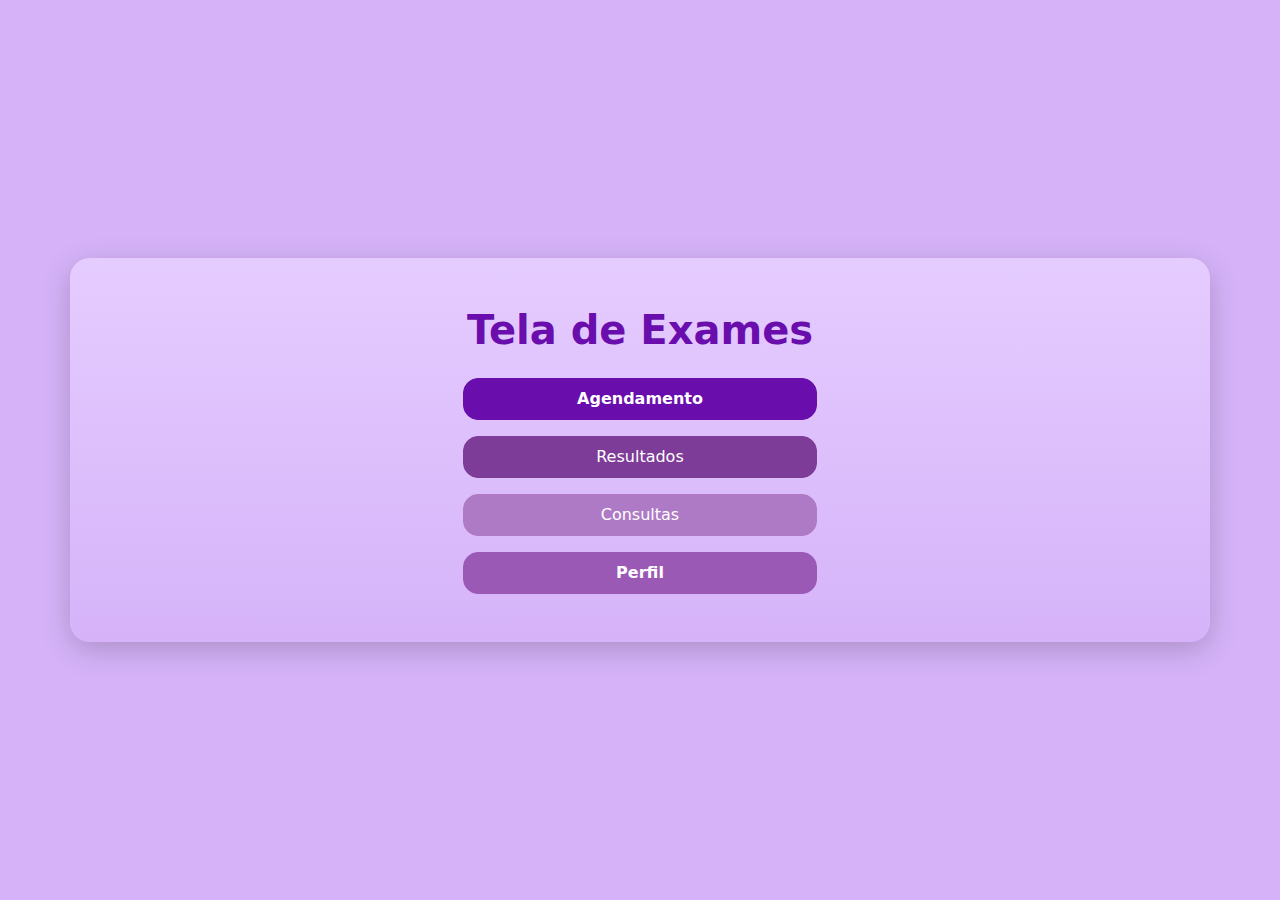
<file: index.html>
<!DOCTYPE html>
<html lang="pt-br">
<head>
  <meta charset="UTF-8">
  <title>Home</title>

  <!-- Bootstrap CSS -->
  <link href="https://cdn.jsdelivr.net/npm/bootstrap@5.3.3/dist/css/bootstrap.min.css" rel="stylesheet">
<style>
 
 /* Plano de fundo geral */
body {
  background-color: #d6b3f9;
  height: 100vh;
  display: flex;
  justify-content: center;
  align-items: center;
  padding: 40px;
}

/* Títulos principais */
h1, h2 {
  color: #6a0dad;
  font-weight: bold;
}

/* Formulários, cartões, tabelas */
.container, form, .card, .table-responsive {
  background: linear-gradient(to bottom, #e5ccff, #d6b3f9);
  padding: 40px;
  border-radius: 20px;
  box-shadow: 0 8px 30px rgba(0, 0, 0, 0.2);
}

/* Tabelas */
.table {
  border: 1px solid #d2b4de;
  background-color: white;
}
.table thead {
  background-color: #6a0dad;
  color: white;
}
.table-striped tbody tr:nth-of-type(odd) {
  background-color: #f8f0fc;
}

/* Botões */
.btn-primary {
  background-color: #6a0dad;
  border-color: #6a0dad;
  color: white;
  border-radius: 15px;
  padding: 10px 30px;
  font-weight: bold;
}
.btn-primary:hover {
  background-color: #5a0099;
  border-color: #5a0099;
  border-radius: 15px;
}

.btn-secondary {
  background-color: #8e44ad;
  border-color: #8e44ad;
  color: white;
  border-radius: 15px;
  padding: 10px 30px;
  font-weight: bold;
}
.btn-secondary:hover {
  background-color: #732d91;
  border-color: #732d91;
  border-radius: 15px;
}

.btn-success {
  background-color: #7d3c98;
  border-color: #7d3c98;
  color: white;
  border-radius: 15px;
}
.btn-success:hover {
  background-color: #6c3483;
  border-color: #6c3483;
  border-radius: 15px;
}

.btn-info {
  background-color: #af7ac5;
  border-color: #af7ac5;
  color: white;
  border-radius: 15px;
}
.btn-info:hover {
  background-color: #9b59b6;
  border-color: #9b59b6;
  border-radius: 15px;
}

.btn-perfil {
  background-color: #9b59b6;  /* roxo mais claro */
  border-color: #9b59b6;
  color: white;
  padding: 10px 30px;
  border-radius: 15px;
  font-weight: bold;
  text-decoration: none;
}
.btn-perfil:hover {
  background-color: #884ea0;  /* tom no hover */
  border-color: #884ea0;
  border-radius: 15px;
}


/* Títulos dos cards */
.card-title {
  color: #6a0dad;
}

/* Labels e textos */
label {
  color: #6a0dad;
}
.text-success {
  color: #1b2bb9 !important;
}
.text-warning {
  color: #d35400 !important;
}

/* Links */
a {
  text-decoration: none;
}
.cadastro-link {
    margin-top: 15px;
    display: block;
    color: #6a0dad;
    font-weight: bold;
    text-decoration: none;
}
.cadastro-link:hover {
    color: #5a0099;
    text-decoration: underline;
}
</style>


</head>
<body>

  <div class="container text-center py-5">
    <h1 class="mb-4">Tela de Exames</h1>

    <div class="d-flex flex-column justify-content-center gap-3 col-4 mx-auto">
  <a href="marcar-consulta.html" class="btn btn-primary w-100 py-2">Agendamento</a>
  <a href="resultado-exa.html" class="btn btn-success w-100 py-2">Resultados</a>
  <a href="consultas.html" class="btn btn-info w-100 py-2 text-white">Consultas</a>
  <a href="perfil.html" class="btn btn-perfil w-100 py-2">Perfil</a>
</div>

  </div>

  <!-- Bootstrap JS -->
  <script src="https://cdn.jsdelivr.net/npm/bootstrap@5.3.3/dist/js/bootstrap.bundle.min.js"></script>
  
</body>
</html>
</file>
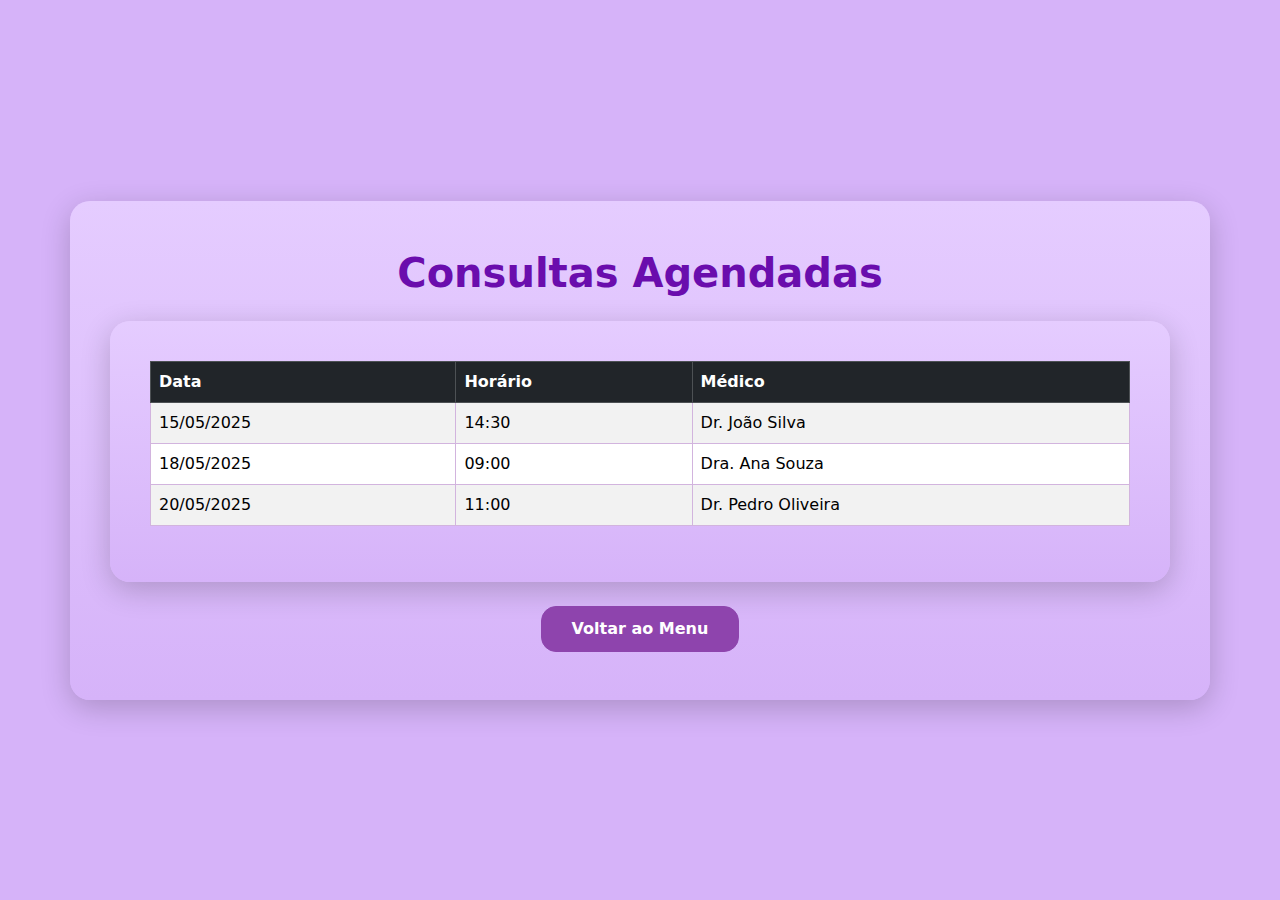
<file: consultas.html>
<!DOCTYPE html>
<html lang="pt-br">
<head>
  <meta charset="UTF-8">
  <title>Consultas Agendadas</title>

  <!-- Bootstrap CSS -->
  <link href="https://cdn.jsdelivr.net/npm/bootstrap@5.3.3/dist/css/bootstrap.min.css" rel="stylesheet">

<style> /* Plano de fundo geral */
body {
  background-color: #d6b3f9;
  height: 100vh;
  display: flex;
  justify-content: center;
  align-items: center;
  padding: 40px;
}

/* Títulos principais */
h1, h2 {
  color: #6a0dad;
  font-weight: bold;
}

/* Formulários, cartões, tabelas */
.container, form, .card, .table-responsive {
  background: linear-gradient(to bottom, #e5ccff, #d6b3f9);
  padding: 40px;
  border-radius: 20px;
  box-shadow: 0 8px 30px rgba(0, 0, 0, 0.2);
}

/* Tabelas */
.table {
  border: 1px solid #d2b4de;
  background-color: white;
}
.table thead {
  background-color: #6a0dad;
  color: white;
}
.table-striped tbody tr:nth-of-type(odd) {
  background-color: #f8f0fc;
}

/* Botões */
.btn-primary {
  background-color: #6a0dad;
  border-color: #6a0dad;
  color: white;
  border-radius: 15px;
  padding: 10px 30px;
  font-weight: bold;
}
.btn-primary:hover {
  background-color: #5a0099;
  border-color: #5a0099;
  border-radius: 15px;
}

.btn-secondary {
  background-color: #8e44ad;
  border-color: #8e44ad;
  color: white;
  border-radius: 15px;
  padding: 10px 30px;
  font-weight: bold;
}
.btn-secondary:hover {
  background-color: #732d91;
  border-color: #732d91;
  border-radius: 15px;
}

.btn-success {
  background-color: #7d3c98;
  border-color: #7d3c98;
  color: white;
  border-radius: 15px;
}
.btn-success:hover {
  background-color: #6c3483;
  border-color: #6c3483;
  border-radius: 15px;
}

.btn-info {
  background-color: #af7ac5;
  border-color: #af7ac5;
  color: white;
  border-radius: 15px;
}
.btn-info:hover {
  background-color: #9b59b6;
  border-color: #9b59b6;
  border-radius: 15px;
}

.btn-perfil {
  background-color: #9b59b6;  /* roxo mais claro */
  border-color: #9b59b6;
  color: white;
  padding: 10px 30px;
  border-radius: 15px;
  font-weight: bold;
  text-decoration: none;
}
.btn-perfil:hover {
  background-color: #884ea0;  /* tom no hover */
  border-color: #884ea0;
  border-radius: 15px;
}


/* Títulos dos cards */
.card-title {
  color: #6a0dad;
}

/* Labels e textos */
label {
  color: #6a0dad;
}
.text-success {
  color: #1b2bb9 !important;
}
.text-warning {
  color: #d35400 !important;
}

/* Links */
a {
  text-decoration: none;
}
.cadastro-link {
    margin-top: 15px;
    display: block;
    color: #6a0dad;
    font-weight: bold;
    text-decoration: none;
}
.cadastro-link:hover {
    color: #5a0099;
    text-decoration: underline;
}

</style>
</head>
<body>

  <div class="container py-5">
    <h1 class="mb-4 text-center">Consultas Agendadas</h1>

    <div class="table-responsive">
      <table class="table table-striped table-bordered">
        <thead class="table-dark">
          <tr>
            <th>Data</th>
            <th>Horário</th>
            <th>Médico</th>
          </tr>
        </thead>
        <tbody>
          <tr>
            <td>15/05/2025</td>
            <td>14:30</td>
            <td>Dr. João Silva</td>
          </tr>
          <tr>
            <td>18/05/2025</td>
            <td>09:00</td>
            <td>Dra. Ana Souza</td>
          </tr>
          <tr>
            <td>20/05/2025</td>
            <td>11:00</td>
            <td>Dr. Pedro Oliveira</td>
          </tr>
        </tbody>
      </table>
    </div>

    <div class="text-center mt-4">
      <a href="index.html" class="btn btn-secondary">Voltar ao Menu</a>
    </div>
  </div>

  <!-- Bootstrap JS -->
  <script src="https://cdn.jsdelivr.net/npm/bootstrap@5.3.3/dist/js/bootstrap.bundle.min.js"></script>
  
</body>
</html>
</file>
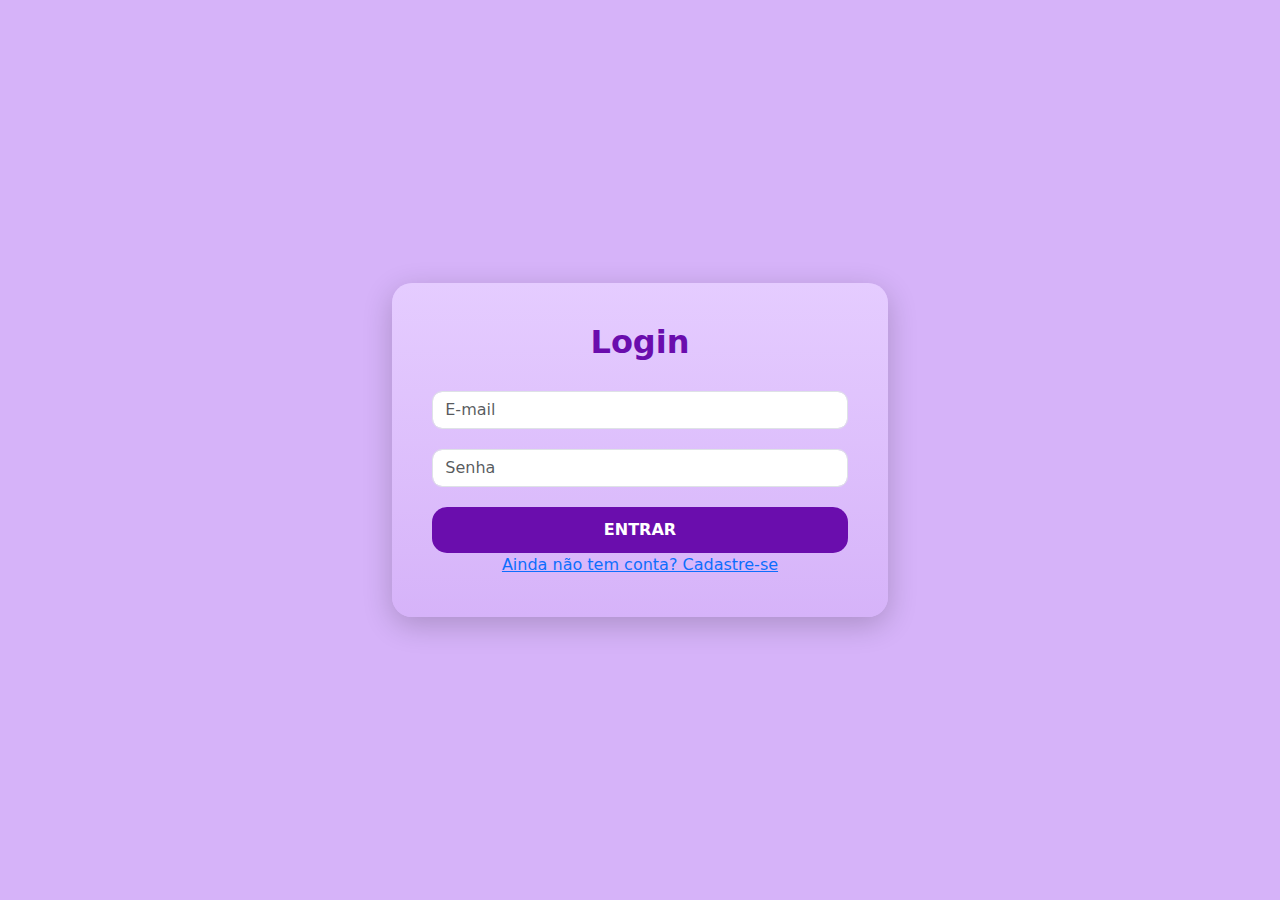
<file: login_page.html>
<!DOCTYPE html>
<html lang="pt-br">
<head>
    <meta charset="UTF-8">
    <meta name="viewport" content="width=device-width, initial-scale=1.0">
    <title>Login</title>
    <link href="https://cdn.jsdelivr.net/npm/bootstrap@5.3.0/dist/css/bootstrap.min.css" rel="stylesheet">
    <style>
        body {
            background-color: #d6b3f9;
            height: 100vh;
            display: flex;
            justify-content: center;
            align-items: center;
        }
        .login-box {
            background: linear-gradient(to bottom, #e5ccff, #d6b3f9);
            padding: 40px;
            border-radius: 20px;
            box-shadow: 0 8px 30px rgba(0, 0, 0, 0.2);
            text-align: center;
        }
        .login-box h2 {
            margin-bottom: 30px;
            color: #6a0dad;
            font-weight: bold;
        }
        .form-control {
            margin-bottom: 20px;
            border-radius: 10px;
        }
        .btn-login {
            background-color: #6a0dad;
            color: white;
            border-radius: 15px;
            padding: 10px 30px;
            font-weight: bold;
        }
        .btn-login:hover {
            background-color: #5a0099;
        }
    </style>
</head>
<body>
    <div class="login-box">
        <h2>Login</h2>
        <form>
            <input type="email" class="form-control" placeholder="E-mail" required>
            <input type="password" class="form-control" placeholder="Senha" required>
            <button type="submit" class="btn btn-login w-100">ENTRAR</button>
            <a href="pagina_cadastro.html" class="cadastro-link">Ainda não tem conta? Cadastre-se</a>
</div>
        </form>
    </div>
    <script>
  document.querySelector("form").addEventListener("submit", function(event) {
    event.preventDefault(); // Evita o recarregamento da página
    window.location.href = "index.html"; // Redireciona para a Home
  });
</script>


</body>
</html>
</file>
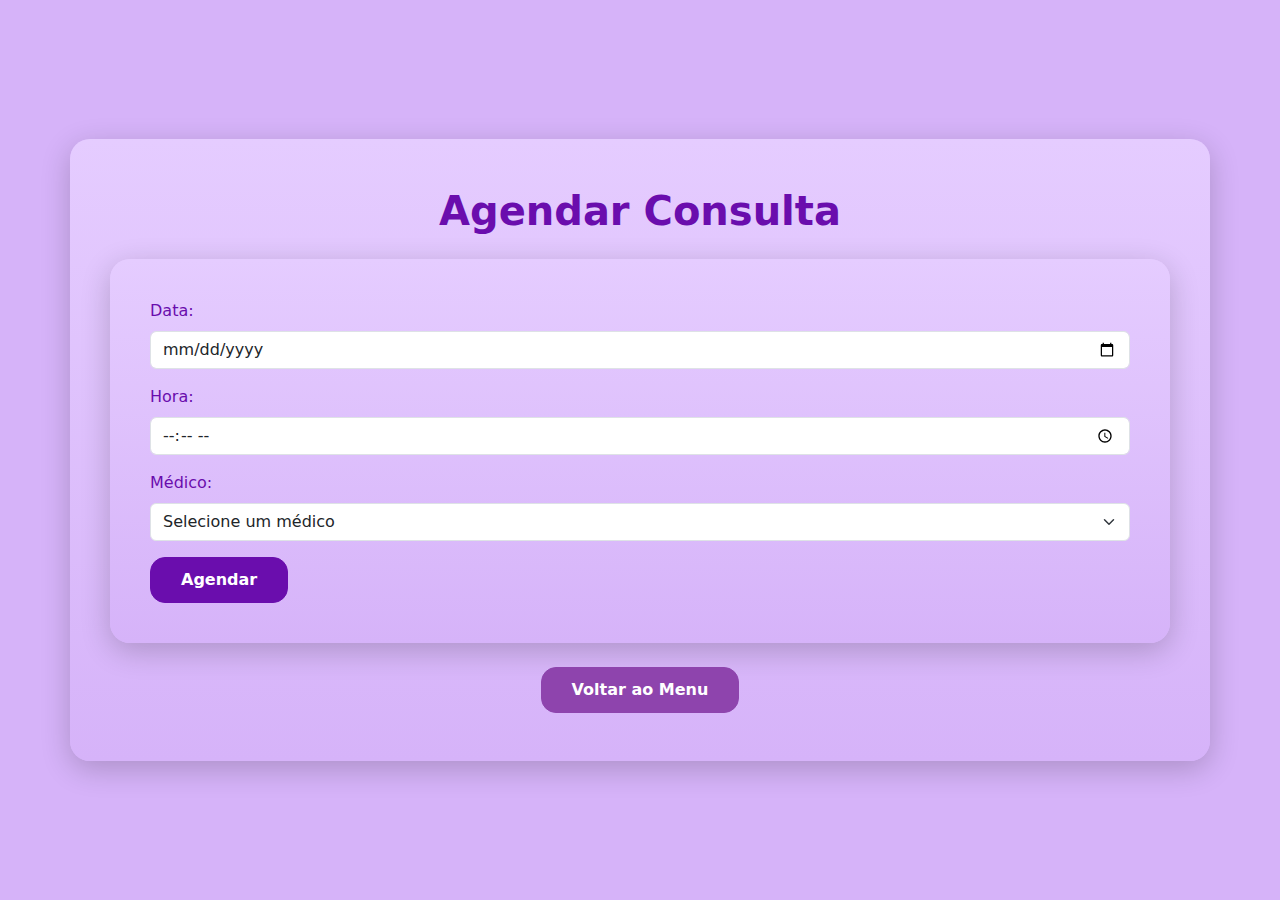
<file: marcar-consulta.html>
<!DOCTYPE html>
<html lang="pt-br">
<head>
  <meta charset="UTF-8">
  <title>Agendamento de Consulta</title>

  <!-- Bootstrap CSS -->
  <link href="https://cdn.jsdelivr.net/npm/bootstrap@5.3.3/dist/css/bootstrap.min.css" rel="stylesheet">

<style>
  /* Plano de fundo geral */
body {
  background-color: #d6b3f9;
  height: 100vh;
  display: flex;
  justify-content: center;
  align-items: center;
  padding: 40px;
}

/* Títulos principais */
h1, h2 {
  color: #6a0dad;
  font-weight: bold;
}

/* Formulários, cartões, tabelas */
.container, form, .card, .table-responsive {
  background: linear-gradient(to bottom, #e5ccff, #d6b3f9);
  padding: 40px;
  border-radius: 20px;
  box-shadow: 0 8px 30px rgba(0, 0, 0, 0.2);
}

/* Tabelas */
.table {
  border: 1px solid #d2b4de;
  background-color: white;
}
.table thead {
  background-color: #6a0dad;
  color: white;
}
.table-striped tbody tr:nth-of-type(odd) {
  background-color: #f8f0fc;
}

/* Botões */
.btn-primary {
  background-color: #6a0dad;
  border-color: #6a0dad;
  color: white;
  border-radius: 15px;
  padding: 10px 30px;
  font-weight: bold;
}
.btn-primary:hover {
  background-color: #5a0099;
  border-color: #5a0099;
  border-radius: 15px;
}

.btn-secondary {
  background-color: #8e44ad;
  border-color: #8e44ad;
  color: white;
  border-radius: 15px;
  padding: 10px 30px;
  font-weight: bold;
}
.btn-secondary:hover {
  background-color: #732d91;
  border-color: #732d91;
  border-radius: 15px;
}

.btn-success {
  background-color: #7d3c98;
  border-color: #7d3c98;
  color: white;
  border-radius: 15px;
}
.btn-success:hover {
  background-color: #6c3483;
  border-color: #6c3483;
  border-radius: 15px;
}

.btn-info {
  background-color: #af7ac5;
  border-color: #af7ac5;
  color: white;
  border-radius: 15px;
}
.btn-info:hover {
  background-color: #9b59b6;
  border-color: #9b59b6;
  border-radius: 15px;
}

.btn-perfil {
  background-color: #9b59b6;  /* roxo mais claro */
  border-color: #9b59b6;
  color: white;
  padding: 10px 30px;
  border-radius: 15px;
  font-weight: bold;
  text-decoration: none;
}
.btn-perfil:hover {
  background-color: #884ea0;  /* tom no hover */
  border-color: #884ea0;
  border-radius: 15px;
}


/* Títulos dos cards */
.card-title {
  color: #6a0dad;
}

/* Labels e textos */
label {
  color: #6a0dad;
}
.text-success {
  color: #1b2bb9 !important;
}
.text-warning {
  color: #d35400 !important;
}

/* Links */
a {
  text-decoration: none;
}
.cadastro-link {
    margin-top: 15px;
    display: block;
    color: #6a0dad;
    font-weight: bold;
    text-decoration: none;
}
.cadastro-link:hover {
    color: #5a0099;
    text-decoration: underline;
}
</style> 

</head>
<body>

  <div class="container py-5">
    <h1 class="mb-4 text-center">Agendar Consulta</h1>

    <form>
      <div class="mb-3">
        <label for="data" class="form-label">Data:</label>
        <input type="date" class="form-control" id="data" name="data" required>
      </div>

      <div class="mb-3">
        <label for="hora" class="form-label">Hora:</label>
        <input type="time" class="form-control" id="hora" name="hora" required>
      </div>

      <div class="mb-3">
        <label for="medico" class="form-label">Médico:</label>
        <select class="form-select" id="medico" name="medico" required>
          <option value="">Selecione um médico</option>
          <option value="joao">Dr. João Silva - Cardiologia - CRM 12345</option>
          <option value="ana">Dra. Ana Souza - Dermatologia - CRM 67890</option>
          <option value="pedro">Dr. Pedro Oliveira - Ortopedia - CRM 54321</option>
        </select>
      </div>

      <button type="submit" class="btn btn-primary">Agendar</button>
    </form>

    <div class="mt-4 text-center">
      <a href="index.html" class="btn btn-secondary">Voltar ao Menu</a>
    </div>
  </div>

  <!-- Bootstrap JS -->
  <script src="https://cdn.jsdelivr.net/npm/bootstrap@5.3.3/dist/js/bootstrap.bundle.min.js"></script>
  <div class="text-center mt-4">
</div>

</body>
</html>
</file>
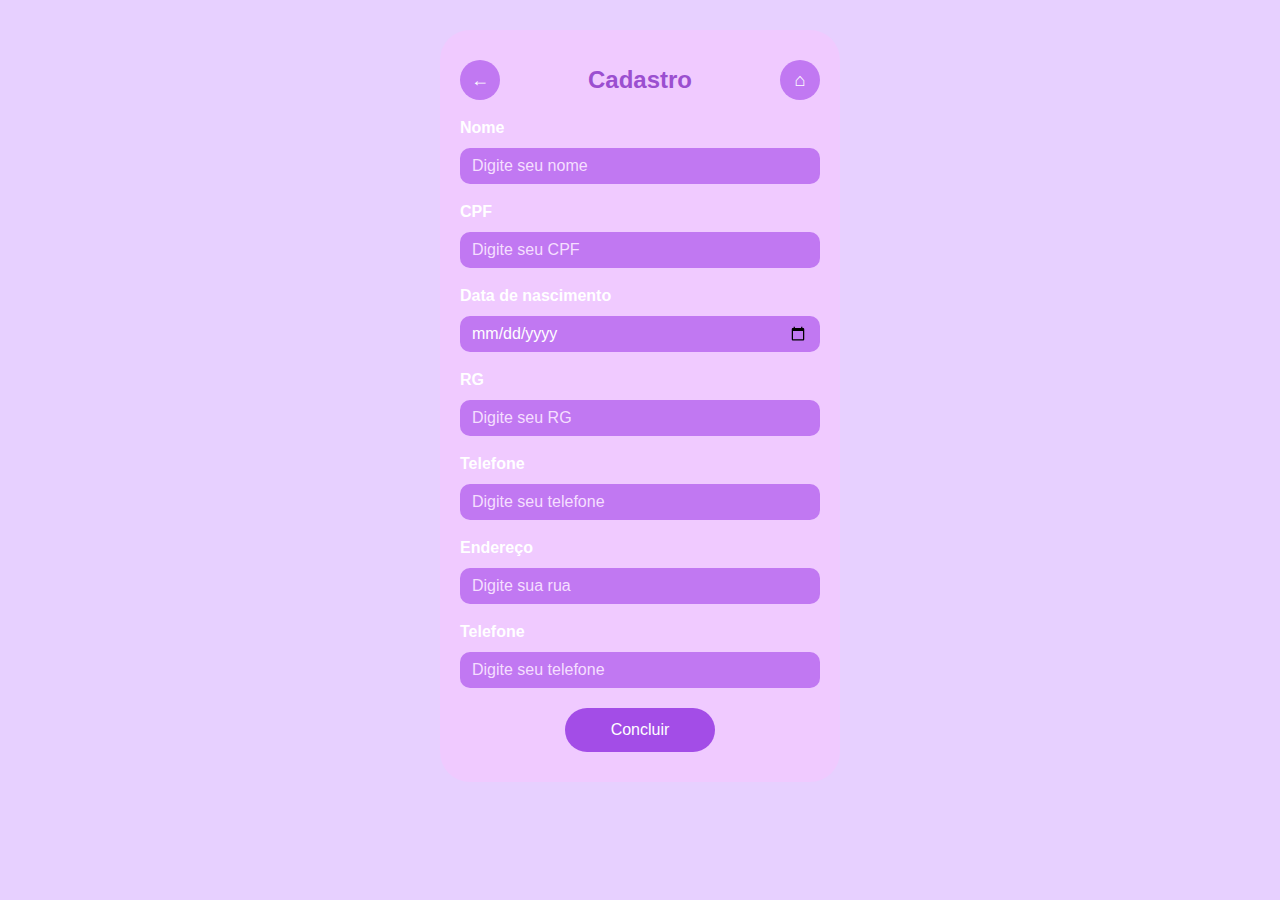
<file: pagina_cadastro.html>
<!DOCTYPE html>
<html lang="pt-br">
<head>
  <meta charset="UTF-8">
  <meta name="viewport" content="width=device-width, initial-scale=1">
  <title>Perfil</title>
  <link href="https://cdn.jsdelivr.net/npm/bootstrap@5.3.0/dist/css/bootstrap.min.css" rel="stylesheet">
  
  <style>
    
    body {
      background-color: #e7d0ff;
      font-family: Arial, sans-serif;
    }
    .container {
      background-color: #f0caff;
      border-radius: 30px;
      padding: 30px 20px;
      max-width: 400px;
      margin: 30px auto;
    }
    .form-label {
      color: white;
      font-weight: bold;
    }
    .form-control {
      background-color: #c178f2;
      border: none;
      color: white;
      border-radius: 10px;
    }
    .form-control::placeholder {
      color: #f5dfff;
    }
    .icon-btn {
      background-color: #c178f2;
      border-radius: 50%;
      border: none;
      width: 40px;
      height: 40px;
      color: white;
      font-size: 18px;
    }
    .header {
      display: flex;
      justify-content: space-between;
      align-items: center;
    }
    .title {
      text-align: center;
      font-size: 1.5rem;
      font-weight: bold;
      color: #9b4fd0;
      flex-grow: 1;
    }
    .btn-concluir {
      background-color: #a34de7;
      color: white;
      border: none;
      border-radius: 30px;
      padding: 10px;
      width: 150px;
      margin: 20px auto 0;
      display: block;
    }
  </style>
</head>
<body>
  <div class="container">
    <div class="header mb-3">
      <button class="icon-btn">&#8592;</button>
      <div class="title">Cadastro</div>
      <button class="icon-btn">&#8962;</button>
    </div>
    <form>
      <div class="mb-3">
        <label class="form-label">Nome</label>
        <input type="text" class="form-control" placeholder="Digite seu nome">
      </div>
      <div class="mb-3">
        <label class="form-label">CPF</label>
        <input type="text" class="form-control" placeholder="Digite seu CPF">
      </div>
      <div class="mb-3">
        <label class="form-label">Data de nascimento</label>
        <input type="date" class="form-control">
      </div>
      <div class="mb-3">
        <label class="form-label">RG</label>
        <input type="text" class="form-control" placeholder="Digite seu RG">
      </div>
      <div class="mb-3">
        <label class="form-label">Telefone</label>
        <input type="tel" class="form-control" placeholder="Digite seu telefone">
      </div>
      <div class="mb-3">
        <label class="form-label">Endereço</label>
        <input type="text" class="form-control" placeholder="Digite sua rua">
      </div>
      <div class="mb-3">
        <label class="form-label">Telefone</label>
        <input type="tel" class="form-control" placeholder="Digite seu telefone">
      </div>
      <button type="submit" class="btn btn-concluir">Concluir</button>
    </form>
  </div>
  <script>
  document.querySelector('form').addEventListener('submit', function(event) {
    event.preventDefault(); 
    window.location.href = 'index.html'; // após o cadastro vai para o home
  });
</script>

  
</body>
</html>
</file>
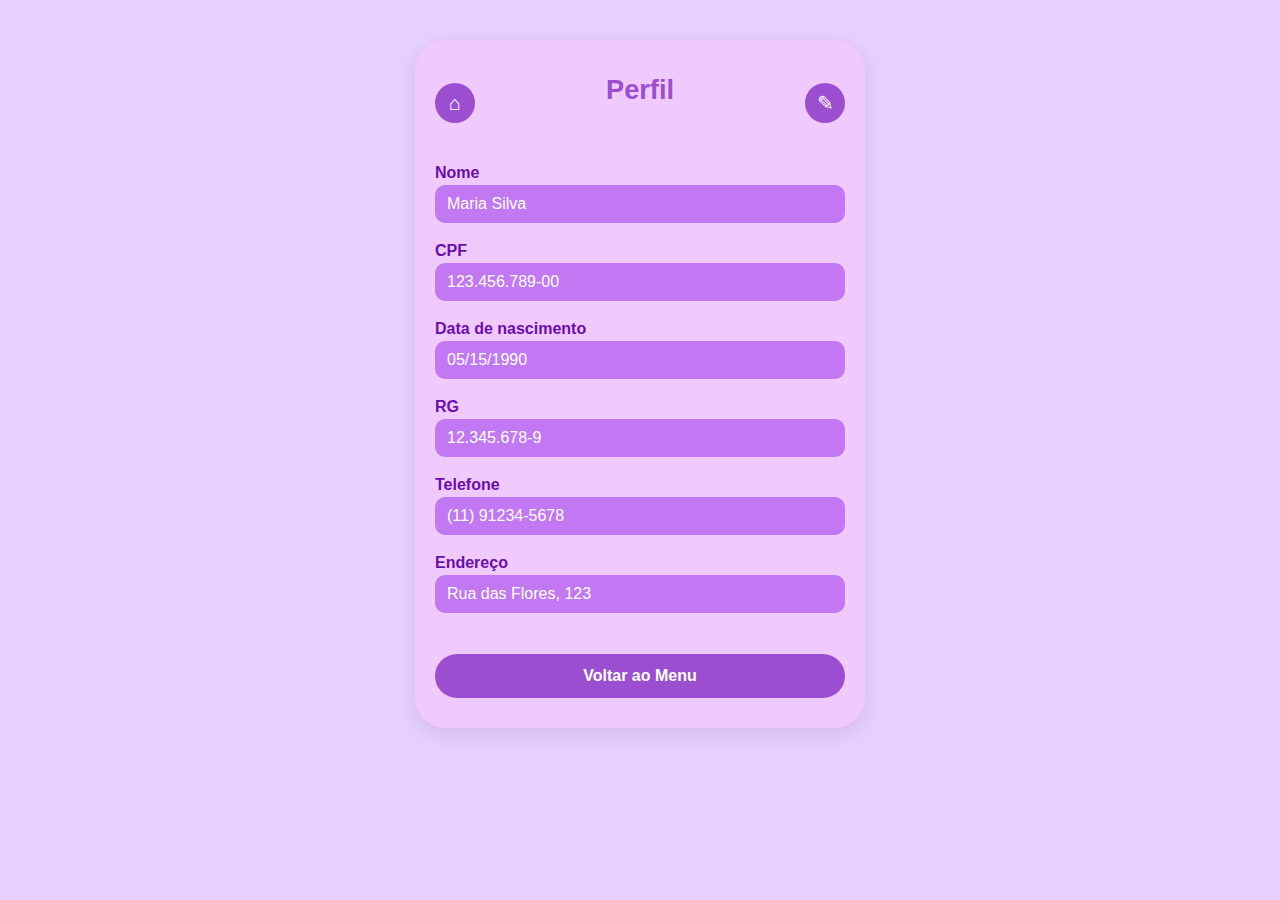
<file: perfil.html>
<!DOCTYPE html>
<html lang="pt-br">
<head>
  <meta charset="UTF-8" />
  <meta name="viewport" content="width=device-width, initial-scale=1" />
  <title>Perfil</title>
  <link href="https://cdn.jsdelivr.net/npm/bootstrap@5.3.0/dist/css/bootstrap.min.css" rel="stylesheet" />
  <style>
    body {
      background-color: #e7d0ff;
      font-family: Arial, sans-serif;
    }
    .container {
      background-color: #f0caff;
      border-radius: 30px;
      padding: 30px 20px;
      max-width: 450px;
      margin: 40px auto;
      box-shadow: 0 6px 20px rgba(0,0,0,0.1);
    }
    .title {
      color: #9b4fd0;
      font-weight: bold;
      font-size: 1.7rem;
      text-align: center;
      margin-bottom: 25px;
    }
    label {
      font-weight: bold;
      color: #6a0dad;
    }
    input[readonly] {
      background-color: #c178f2;
      border: none;
      color: white;
      border-radius: 10px;
      padding-left: 12px;
      height: 38px;
    }
    .btn-home {
      background-color: #9b4fd0;
      color: white;
      border-radius: 30px;
      width: 100%;
      font-weight: bold;
      margin-top: 25px;
      border: none;
      padding: 10px;
      transition: background-color 0.3s ease;
    }
    .btn-home:hover {
      background-color: #7a399f;
      color: white;
    }
    .header {
      display: flex;
      justify-content: space-between;
      align-items: center;
      margin-bottom: 25px;
    }
    .icon-btn {
      background-color: #9b4fd0;
      border-radius: 50%;
      border: none;
      width: 40px;
      height: 40px;
      color: white;
      font-size: 20px;
      cursor: pointer;
      display: flex;
      justify-content: center;
      align-items: center;
      text-decoration: none;
    }
    .icon-btn:hover {
      background-color: #7a399f;
      text-decoration: none;
      color: white;
    }
  </style>
</head>
<body>

  <div class="container">
    <div class="header">
      <a href="home.html" class="icon-btn" title="Voltar ao Menu">&#8962;</a>
      <div class="title">Perfil</div>
      <button class="icon-btn" title="Editar">&#9998;</button>
    </div>

    <form>
      <div class="mb-3">
        <label for="nome">Nome</label>
        <input type="text" id="nome" class="form-control" value="Maria Silva" readonly>
      </div>
      <div class="mb-3">
        <label for="cpf">CPF</label>
        <input type="text" id="cpf" class="form-control" value="123.456.789-00" readonly>
      </div>
      <div class="mb-3">
        <label for="nascimento">Data de nascimento</label>
        <input type="date" id="nascimento" class="form-control" value="1990-05-15" readonly>
      </div>
      <div class="mb-3">
        <label for="rg">RG</label>
        <input type="text" id="rg" class="form-control" value="12.345.678-9" readonly>
      </div>
      <div class="mb-3">
        <label for="telefone">Telefone</label>
        <input type="tel" id="telefone" class="form-control" value="(11) 91234-5678" readonly>
      </div>
      <div class="mb-3">
        <label for="endereco">Endereço</label>
        <input type="text" id="endereco" class="form-control" value="Rua das Flores, 123" readonly>
      </div>

      <a href="index.html" class="btn btn-home">Voltar ao Menu</a>
    </form>
  </div>

</body>
</html>
</file>
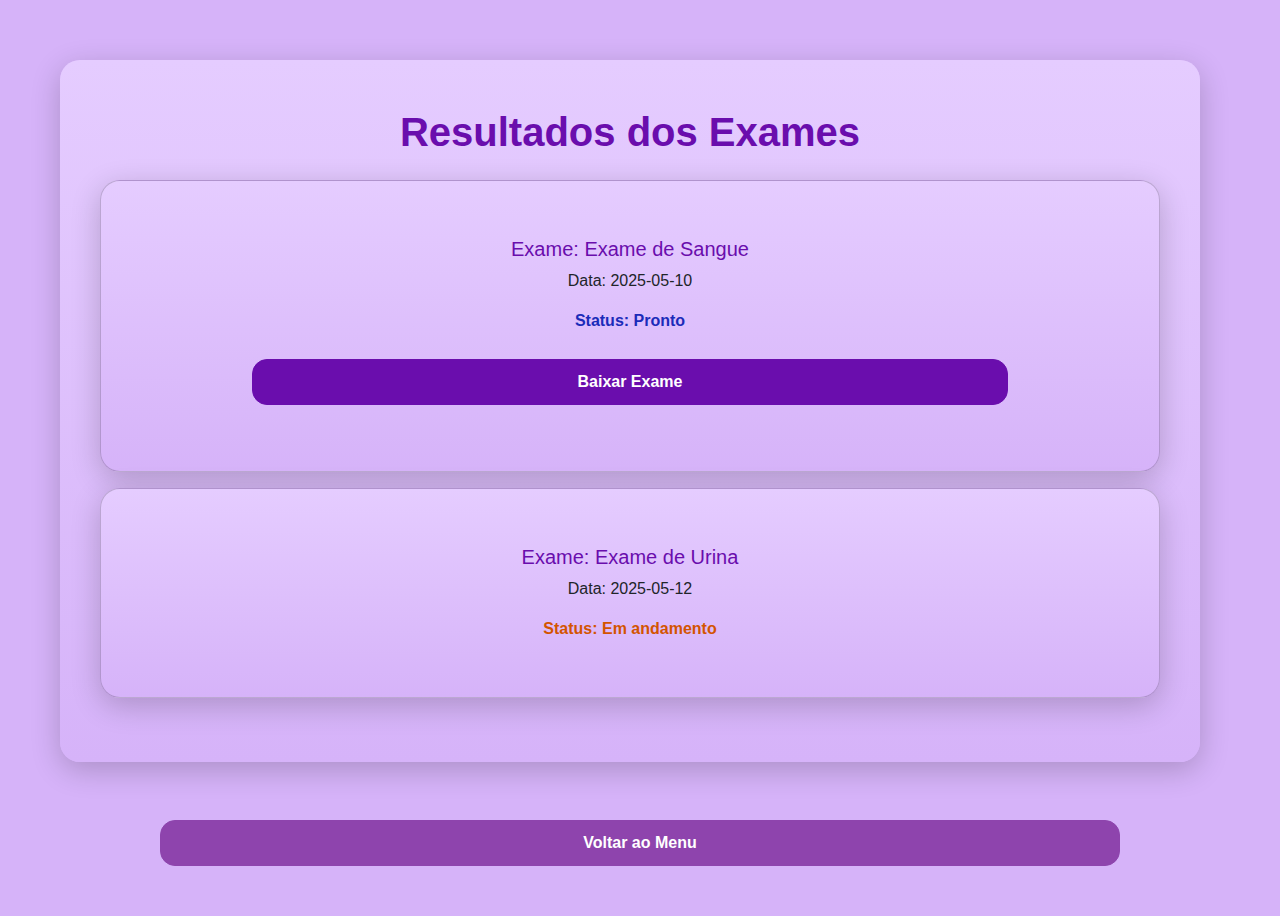
<file: resultado-exa.html>
<!DOCTYPE html>
<html lang="pt-br">
<head>
  <meta charset="UTF-8">
  <meta name="viewport" content="width=device-width, initial-scale=1.0">
  <title>Resultado dos Exames</title>

  <!-- Bootstrap CSS -->
  <link href="https://cdn.jsdelivr.net/npm/bootstrap@5.3.3/dist/css/bootstrap.min.css" rel="stylesheet">

  <link rel="stylesheet" href="style.css">

  <style>
    /* Plano de fundo geral */
body {
  background-color: #d6b3f9;
  min-height: 100vh;
  padding: 40px;
}


/* Títulos principais */
h1, h2 {
  color: #6a0dad;
  font-weight: bold;
}

/* Formulários, cartões, tabelas */
.container, form, .card, .table-responsive {
  background: linear-gradient(to bottom, #e5ccff, #d6b3f9);
  padding: 40px;
  border-radius: 20px;
  box-shadow: 0 8px 30px rgba(0, 0, 0, 0.2);
}

/* Tabelas */
.table {
  border: 1px solid #d2b4de;
  background-color: white;
}
.table thead {
  background-color: #6a0dad;
  color: white;
}
.table-striped tbody tr:nth-of-type(odd) {
  background-color: #f8f0fc;
}

/* Botões */
.btn-primary {
  background-color: #6a0dad;
  border-color: #6a0dad;
  color: white;
  border-radius: 15px;
  padding: 10px 30px;
  font-weight: bold;
}
.btn-primary:hover {
  background-color: #5a0099;
  border-color: #5a0099;
  border-radius: 15px;
}

.btn-secondary {
  background-color: #8e44ad;
  border-color: #8e44ad;
  color: white;
  border-radius: 15px;
  padding: 10px 30px;
  font-weight: bold;
}
.btn-secondary:hover {
  background-color: #732d91;
  border-color: #732d91;
  border-radius: 15px;
}

.btn-success {
  background-color: #7d3c98;
  border-color: #7d3c98;
  color: white;
  border-radius: 15px;
}
.btn-success:hover {
  background-color: #6c3483;
  border-color: #6c3483;
  border-radius: 15px;
}

.btn-info {
  background-color: #af7ac5;
  border-color: #af7ac5;
  color: white;
  border-radius: 15px;
}
.btn-info:hover {
  background-color: #9b59b6;
  border-color: #9b59b6;
  border-radius: 15px;
}

.btn-perfil {
  background-color: #9b59b6;  /* roxo mais claro */
  border-color: #9b59b6;
  color: white;
  padding: 10px 30px;
  border-radius: 15px;
  font-weight: bold;
  text-decoration: none;
}
.btn-perfil:hover {
  background-color: #884ea0;  /* tom no hover */
  border-color: #884ea0;
  border-radius: 15px;
}


/* Títulos dos cards */
.card-title {
  color: #6a0dad;
}

/* Labels e textos */
label {
  color: #6a0dad;
}
.text-success {
  color: #1b2bb9 !important;
}
.text-warning {
  color: #d35400 !important;
}

/* Links */
a {
  text-decoration: none;
}
.cadastro-link {
    margin-top: 15px;
    display: block;
    color: #6a0dad;
    font-weight: bold;
    text-decoration: none;
}
.cadastro-link:hover {
    color: #5a0099;
    text-decoration: underline;
}

</style>

</head>
<body>

  <!-- Conteúdo principal -->
  <div class="container py-5 content">
    <h1 class="mb-4 text-center">Resultados dos Exames</h1>

    <div class="card mb-3">
      <div class="card-body">
        <h5 class="card-title">Exame: Exame de Sangue</h5>
        <p class="card-text">Data: 2025-05-10</p>
        <p class="card-text text-success fw-bold">Status: Pronto</p>
        <a href="link_para_o_arquivo_1.pdf" class="btn btn-primary" download>Baixar Exame</a>
      </div>
    </div>

    <div class="card mb-3">
      <div class="card-body">
        <h5 class="card-title">Exame: Exame de Urina</h5>
        <p class="card-text">Data: 2025-05-12</p>
        <p class="card-text text-warning fw-bold">Status: Em andamento</p>
      </div>
    </div>
  </div>

  <!-- Rodapé com botão -->
 <div class="text-center mt-5">
  <a href="index.html" class="btn btn-secondary">Voltar ao Menu</a>
</div>


  <!-- Bootstrap JS -->
  <script src="https://cdn.jsdelivr.net/npm/bootstrap@5.3.3/dist/js/bootstrap.bundle.min.js"></script>
</body>
</html>
</file>
<file: style.css>
body {
    font-family: sans-serif;
    background: #f5eaff;
    color: #6a0dad;
    margin: 0;
    padding: 0;
    text-align: center;
}

.container, .section, .perfil-form {
    background: #e3d4ff;
    border-radius: 20px;
    padding: 20px;
    margin: 20px;
}

input, button, a {
    display: block;
    width: 80%;
    margin: 10px auto;
    padding: 10px;
    border: none;
    border-radius: 10px;
}

button {
    background: #9f4dff;
    color: white;
    font-weight: bold;
}

a {
    background: #b586ff;
    color: white;
    text-decoration: none;
    padding: 10px;
}

.perfil-header {
    display: flex;
    justify-content: space-between;
    padding: 10px 20px;
}
</file>
